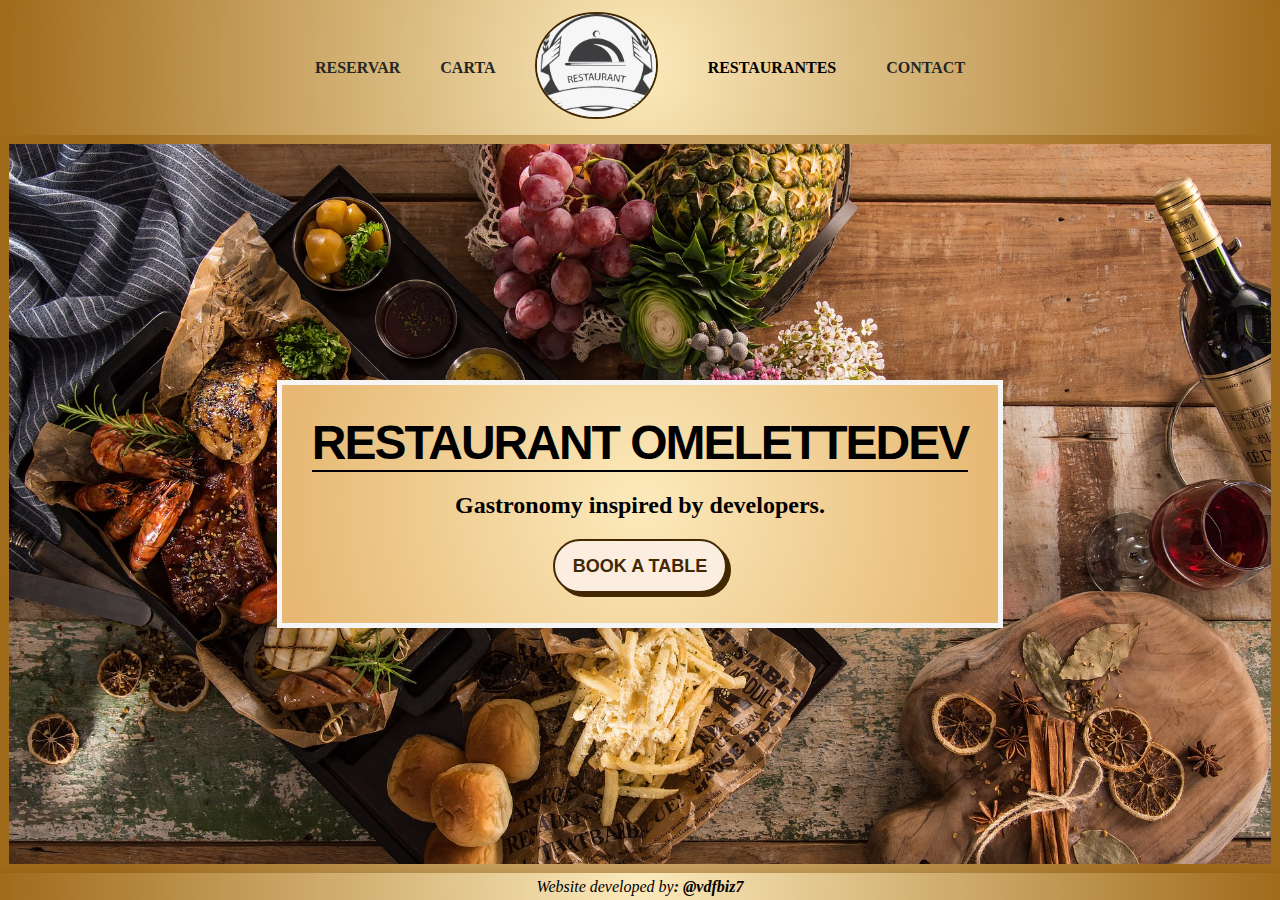
<file: index.html>
<!DOCTYPE html>
<html lang="es">
	<head>
		<meta charset="utf-8" />
		<meta name="viewport" content="width=device-width, initial-scale=1" />
		<title>Restaurant Web</title>
		<meta name="description" content="A new restaurant webiste project." />
		<meta name="author" content="Víctor Dorado" />

		<link rel="stylesheet" href="css/style.css" />
	</head>

	<body>
		<!-- The idea is to do something similar to this: https://makkila.com/-->
		<section>
			<!--Logo and Navbar -->
			<header>
				<nav>
					<ul class="nav-links" id="centered_nav">
						<!-- NAVIGATION MENUS -->
						<li><a href="/">Reservar</a></li>
						<li><a href="/">Carta</a></li>

						<div class="logo">
							<img src="./img/logo.jpg" />
						</div>
						<li class="dropdown">
							<button class="dropbtn">Restaurantes</button>
							<!-- DROPDOWN MENU -->
							<ul class="dropdown-content">
								<li><a href="/">Barcelona</a></li>
								<li><a href="/">Madrid</a></li>
								<li><a href="/">Londres</a></li>
								<li><a href="/">Berlín</a></li>
							</ul>
						</li>
						<li><a href="/">Contact</a></li>
					</ul>
				</nav>
			</header>
		</section>
		<section class="bkg">
			<div id="principal">
				<div class="main">
					<h1>Restaurant OmeletteDev</h1>
					<h2>Gastronomy inspired by developers.</h2>
					<button>BOOK A TABLE</button>
				</div>
			</div>
		</section>
		<section>
			<footer>
				Website developed by
				<p>: @vdfbiz7</p>
			</footer>
		</section>
	</body>
	<script src="js/script.js"></script>
</html>
</file>
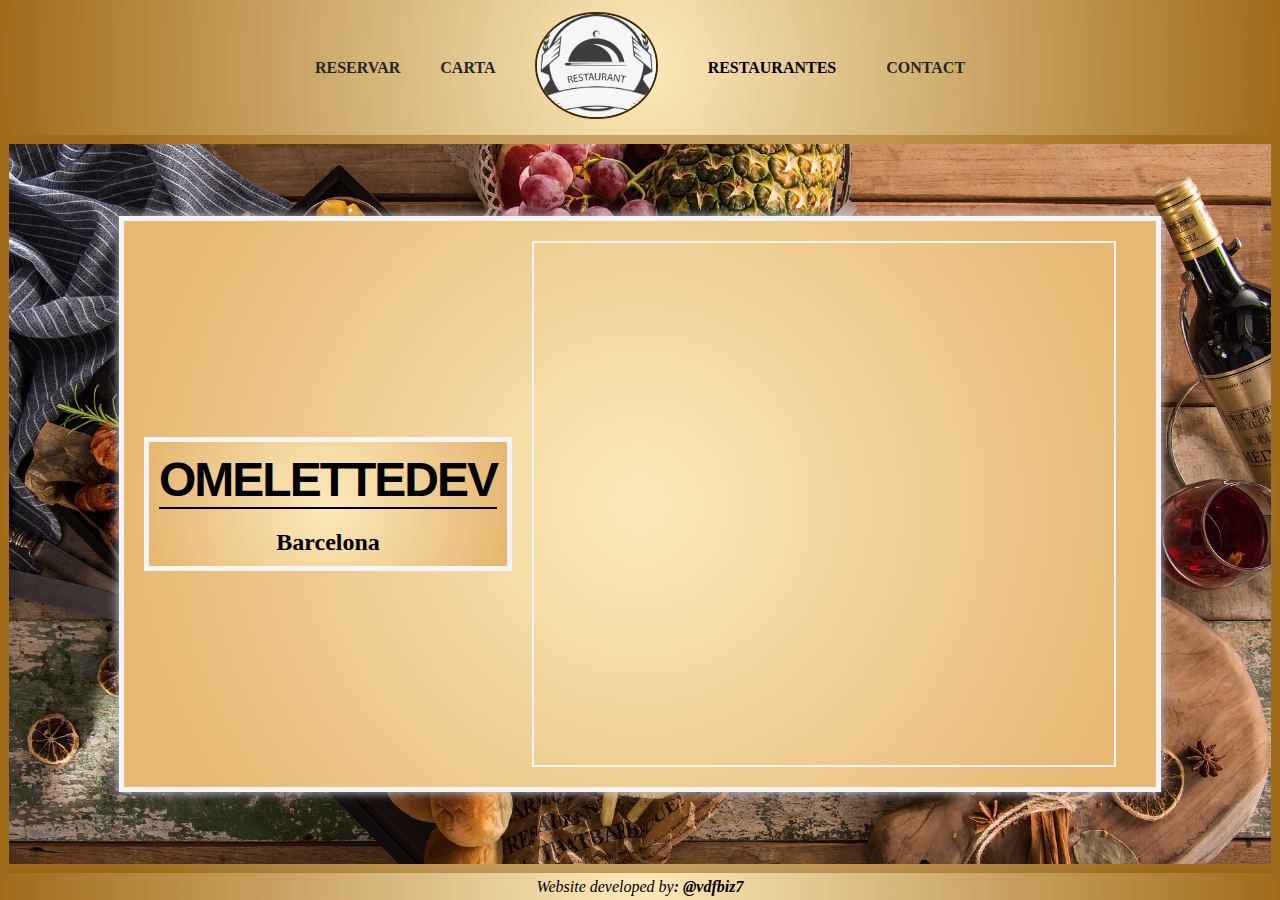
<file: barcelona.html>
<!DOCTYPE html>
<html lang="es">
	<head>
		<meta charset="utf-8" />
		<meta name="viewport" content="width=device-width, initial-scale=1" />
		<title>Restaurant Web</title>
		<meta name="description" content="A new restaurant webiste project." />
		<meta name="author" content="Víctor Dorado" />

		<link rel="stylesheet" href="css/style.css" />
	</head>

	<body>
		<!-- The idea is to do something similar to this: https://makkila.com/-->
		<section>
			<!--Logo and Navbar -->
			<header>
				<nav>
					<ul class="nav-links" id="centered_nav">
						<!-- NAVIGATION MENUS -->
						<li><a href="book.html">Reservar</a></li>
						<li><a href="menu.html">Carta</a></li>

						<div class="logo">
							<img src="./img/logo.jpg" onclick="location.href='index.html'" />
						</div>
						<li class="dropdown">
							<button class="dropbtn">Restaurantes</button>
							<!-- DROPDOWN MENU -->
							<ul class="dropdown-content">
								<li><a href="barcelona.html">Barcelona</a></li>
								<li><a href="madrid.html">Madrid</a></li>
							</ul>
						</li>
						<li><a href="contact.html">Contact</a></li>
					</ul>
				</nav>
			</header>
		</section>
		<section class="bkg">
			<div id="principal">
				<div class="container">
					<div class="mainMap">
						<h1>OmeletteDev</h1>
						<h2>Barcelona</h2>
					</div>
					<div class="map">
						<iframe
							src="https://www.google.com/maps/embed?pb=!1m14!1m12!1m3!1d13249.247068040606!2d151.20960562674117!3d-33.8816236491114!2m3!1f0!2f0!3f0!3m2!1i1024!2i768!4f13.1!5e0!3m2!1spt-BR!2sbr!4v1468899355787"
							width="100%"
							height="100%"
							frameborder="0"
							style="border: 0"
							allowfullscreen
						></iframe>
					</div>
				</div>
			</div>
		</section>
		<section>
			<footer>
				Website developed by
				<p>: @vdfbiz7</p>
			</footer>
		</section>
	</body>
	<script src="js/script.js"></script>
</html>
</file>
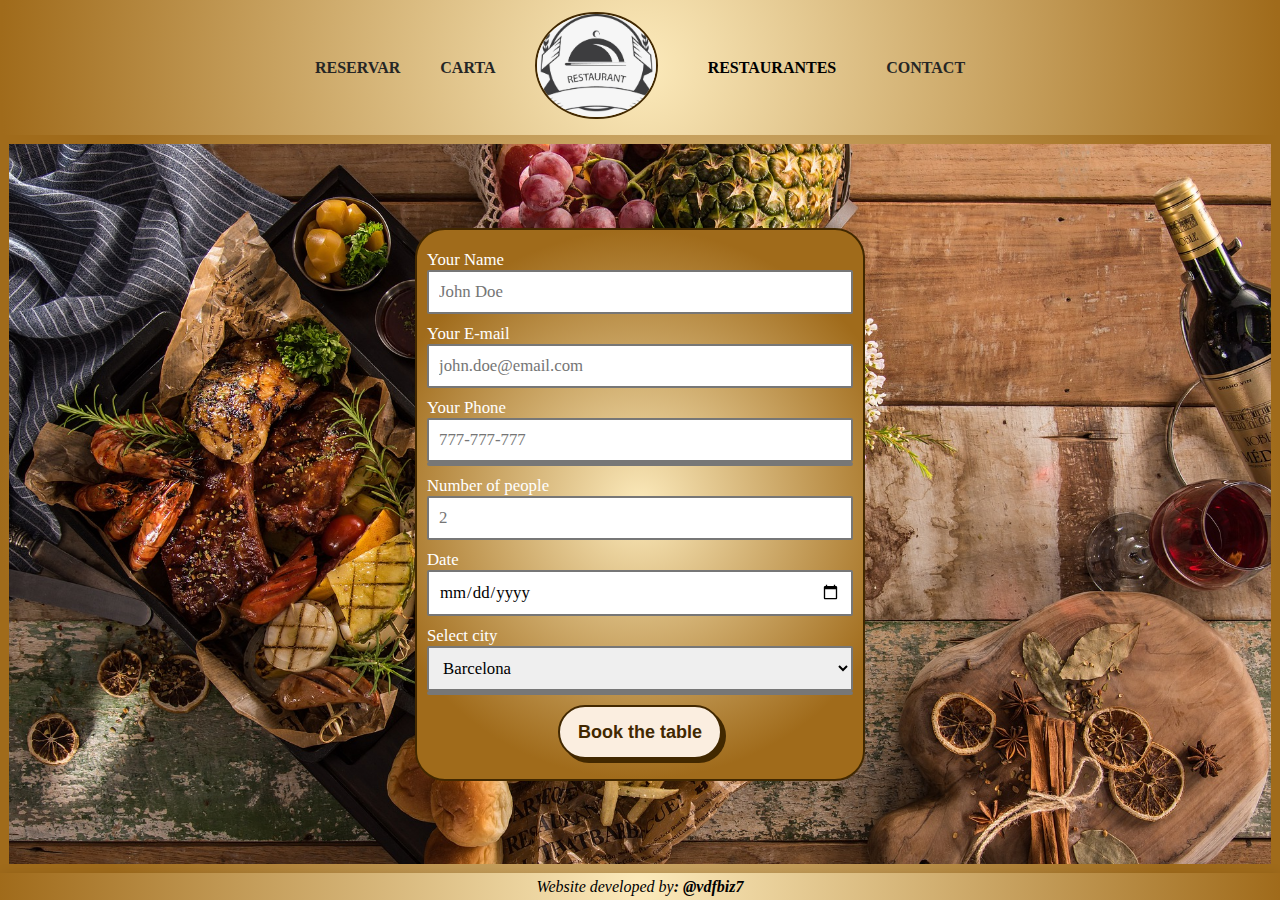
<file: book.html>
<!DOCTYPE html>
<html lang="es">
	<head>
		<meta charset="utf-8" />
		<meta name="viewport" content="width=device-width, initial-scale=1" />
		<title>Restaurant Web</title>
		<meta name="description" content="A new restaurant webiste project." />
		<meta name="author" content="Víctor Dorado" />

		<link rel="stylesheet" href="css/style.css" />
	</head>

	<body>
		<!-- The idea is to do something similar to this: https://makkila.com/-->
		<section>
			<!--Logo and Navbar -->
			<header>
				<nav>
					<ul class="nav-links" id="centered_nav">
						<!-- NAVIGATION MENUS -->
						<li><a href="book.html">Reservar</a></li>
						<li><a href="menu.html">Carta</a></li>

						<div class="logo">
							<img src="./img/logo.jpg" onclick="location.href='index.html'" />
						</div>
						<li class="dropdown">
							<button class="dropbtn">Restaurantes</button>
							<!-- DROPDOWN MENU -->
							<ul class="dropdown-content">
								<li><a href="barcelona.html">Barcelona</a></li>
								<li><a href="madrid.html">Madrid</a></li>
							</ul>
						</li>
						<li><a href="contact.html">Contact</a></li>
					</ul>
				</nav>
			</header>
		</section>
		<section class="bkg">
			<div id="principal">
				<form method="post">
					<div class="elem-group">
						<label for="name">Your Name</label>
						<input
							type="text"
							id="name"
							name="visitor_name"
							placeholder="John Doe"
							pattern="[A-Z\sa-z]{3,20}"
							required
						/>
					</div>
					<div class="elem-group">
						<label for="email">Your E-mail</label>
						<input
							type="email"
							id="email"
							name="visitor_email"
							placeholder="john.doe@email.com"
							required
						/>
					</div>
					<div class="elem-group">
						<label for="phone">Your Phone</label>
						<input
							type="tel"
							id="phone"
							name="visitor_phone"
							placeholder="777-777-777"
							pattern="(\d{3})-?\s?(\d{3})-?\s?(\d{4})"
							required
						/>
					</div>
					<hr />
					<div class="elem-group">
						<label for="adult">Number of people</label>
						<input
							type="number"
							id="adult"
							name="total_adults"
							placeholder="2"
							min="1"
							required
						/>
					</div>
					<div class="elem-group">
						<label for="checkin-date">Date</label>
						<input type="date" id="checkin-date" name="checkin" required />
					</div>
					<div class="elem-group">
						<label for="room-selection">Select city</label>
						<select id="room-selection" name="room_preference" required>
							<option value="inside">Barcelona</option>
							<option value="outside">Madrid</option>
						</select>
					</div>
					<hr />
					<div class="formButton">
						<button type="submit">Book the table</button>
					</div>
				</form>
			</div>
		</section>
		<section>
			<footer>
				Website developed by
				<p>: @vdfbiz7</p>
			</footer>
		</section>
	</body>
	<script src="js/script.js"></script>
</html>
</file>
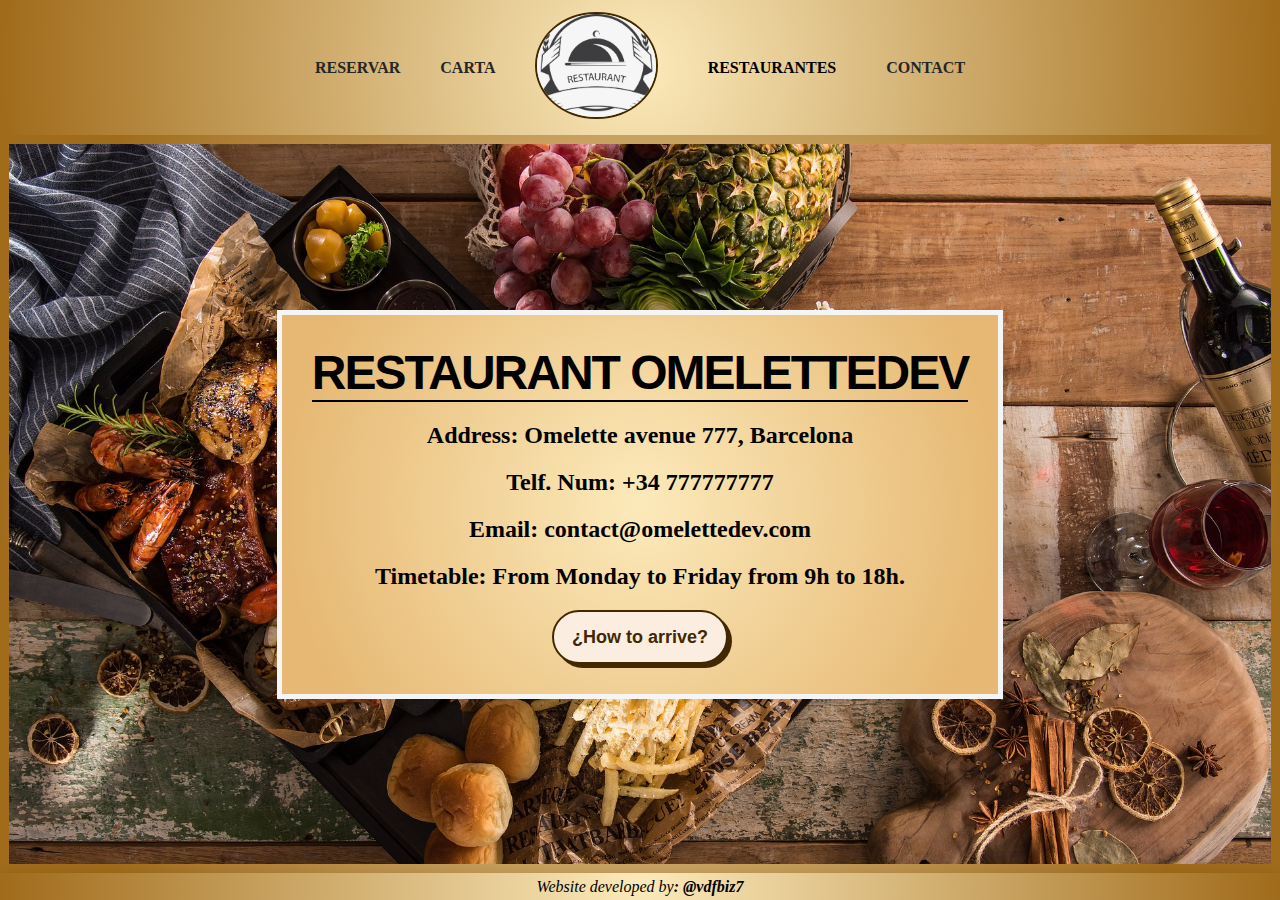
<file: contact.html>
<!DOCTYPE html>
<html lang="es">
	<head>
		<meta charset="utf-8" />
		<meta name="viewport" content="width=device-width, initial-scale=1" />
		<title>Restaurant Web</title>
		<meta name="description" content="A new restaurant webiste project." />
		<meta name="author" content="Víctor Dorado" />

		<link rel="stylesheet" href="css/style.css" />
	</head>

	<body>
		<!-- The idea is to do something similar to this: https://makkila.com/-->
		<section>
			<!--Logo and Navbar -->
			<header>
				<nav>
					<ul class="nav-links" id="centered_nav">
						<!-- NAVIGATION MENUS -->
						<li><a href="book.html">Reservar</a></li>
						<li><a href="menu.html">Carta</a></li>

						<div class="logo">
							<img src="./img/logo.jpg" onclick="location.href='index.html'" />
						</div>
						<li class="dropdown">
							<button class="dropbtn">Restaurantes</button>
							<!-- DROPDOWN MENU -->
							<ul class="dropdown-content">
								<li><a href="barcelona.html">Barcelona</a></li>
								<li><a href="madrid.html">Madrid</a></li>
							</ul>
						</li>
						<li><a href="contact.html">Contact</a></li>
					</ul>
				</nav>
			</header>
		</section>
		<section class="bkg">
			<div id="principal">
				<div class="main">
					<h1>Restaurant OmeletteDev</h1>
					<h2>Address: Omelette avenue 777, Barcelona</h2>
					<h2>Telf. Num: +34 777777777</h2>
					<h2>Email: contact@omelettedev.com</h2>
					<h2>Timetable: From Monday to Friday from 9h to 18h.</h2>
					<button
						onclick="window.open('http://maps.google.com/maps?q=777+Omelette+avenue+Barcelona')"
					>
						¿How to arrive?
					</button>
				</div>
			</div>
		</section>
		<section>
			<footer>
				Website developed by
				<p>: @vdfbiz7</p>
			</footer>
		</section>
	</body>
	<script src="js/script.js"></script>
</html>
</file>
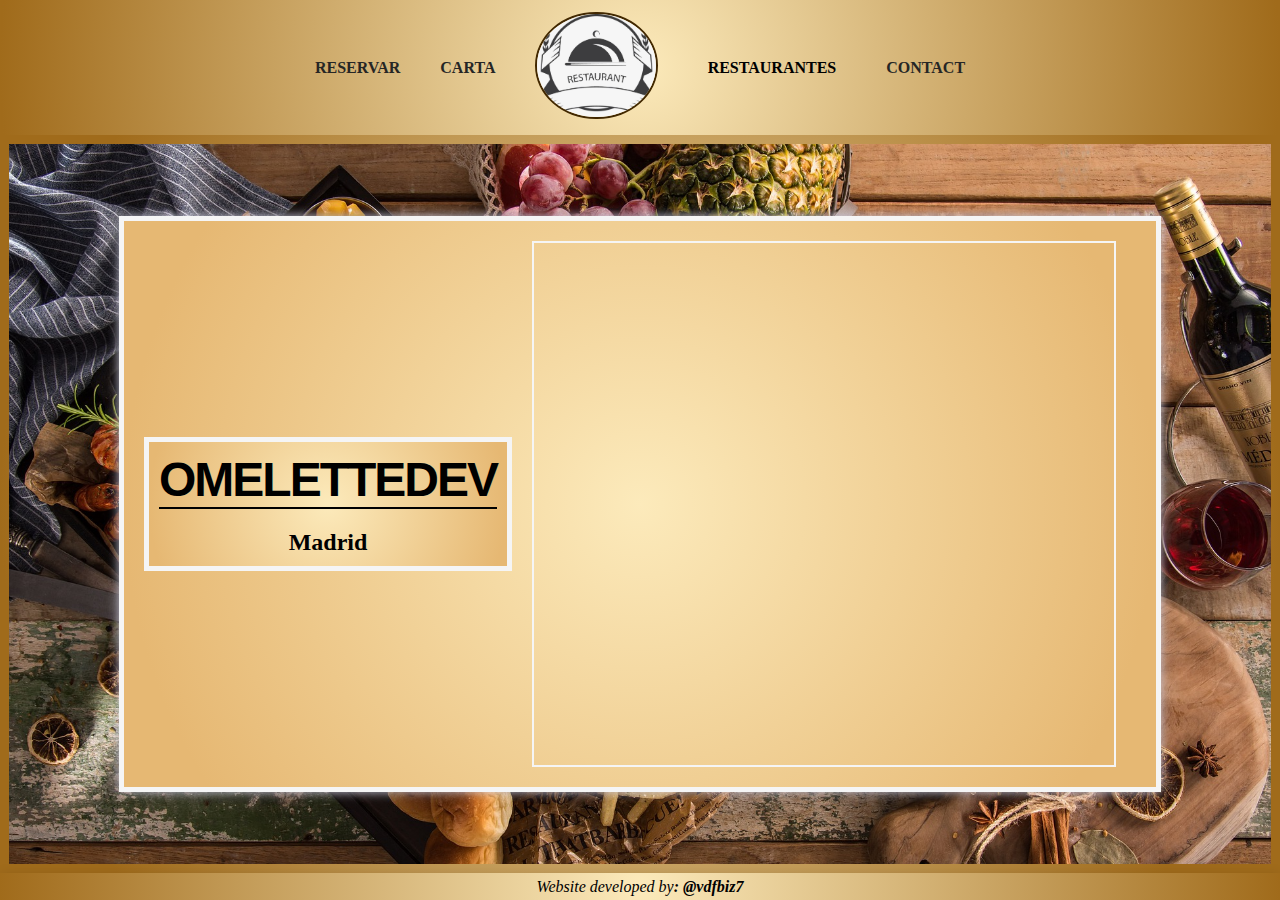
<file: madrid.html>
<!DOCTYPE html>
<html lang="es">
	<head>
		<meta charset="utf-8" />
		<meta name="viewport" content="width=device-width, initial-scale=1" />
		<title>Restaurant Web</title>
		<meta name="description" content="A new restaurant webiste project." />
		<meta name="author" content="Víctor Dorado" />

		<link rel="stylesheet" href="css/style.css" />
	</head>

	<body>
		<!-- The idea is to do something similar to this: https://makkila.com/-->
		<section>
			<!--Logo and Navbar -->
			<header>
				<nav>
					<ul class="nav-links" id="centered_nav">
						<!-- NAVIGATION MENUS -->
						<li><a href="book.html">Reservar</a></li>
						<li><a href="menu.html">Carta</a></li>

						<div class="logo">
							<img src="./img/logo.jpg" onclick="location.href='index.html'" />
						</div>
						<li class="dropdown">
							<button class="dropbtn">Restaurantes</button>
							<!-- DROPDOWN MENU -->
							<ul class="dropdown-content">
								<li><a href="barcelona.html">Barcelona</a></li>
								<li><a href="madrid.html">Madrid</a></li>
							</ul>
						</li>
						<li><a href="contact.html">Contact</a></li>
					</ul>
				</nav>
			</header>
		</section>
		<section class="bkg">
			<div id="principal">
				<div class="container">
					<div class="mainMap">
						<h1>OmeletteDev</h1>
						<h2>Madrid</h2>
					</div>
					<div class="map">
						<iframe
							src="https://www.google.com/maps/embed?pb=!1m14!1m12!1m3!1d13249.247068040606!2d151.20960562674117!3d-33.8816236491114!2m3!1f0!2f0!3f0!3m2!1i1024!2i768!4f13.1!5e0!3m2!1spt-BR!2sbr!4v1468899355787"
							width="100%"
							height="100%"
							frameborder="0"
							style="border: 0"
							allowfullscreen
						></iframe>
					</div>
				</div>
			</div>
		</section>
		<section>
			<footer>
				Website developed by
				<p>: @vdfbiz7</p>
			</footer>
		</section>
	</body>
	<script src="js/script.js"></script>
</html>
</file>
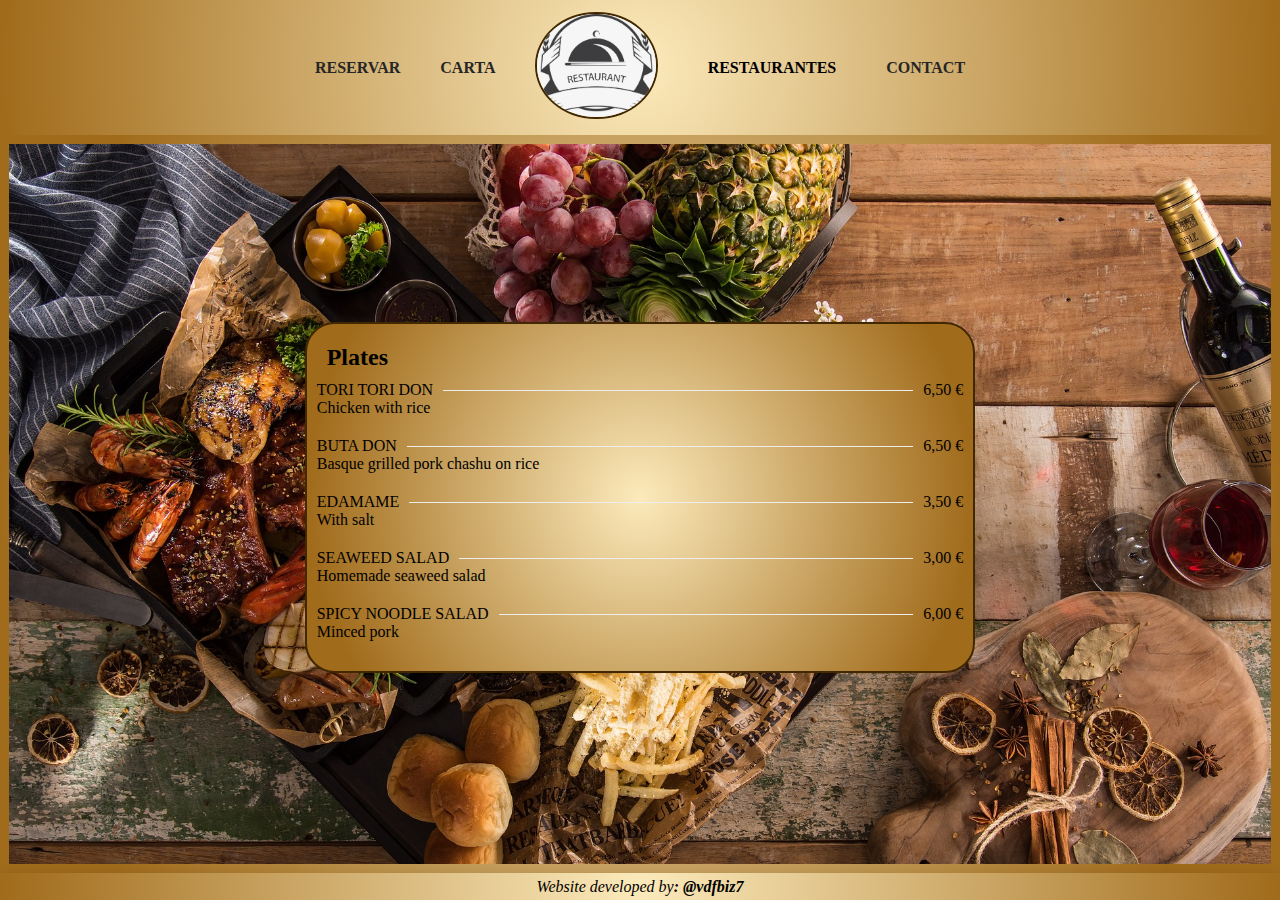
<file: menu.html>
<!DOCTYPE html>
<html lang="es">
	<head>
		<meta charset="utf-8" />
		<meta name="viewport" content="width=device-width, initial-scale=1" />
		<title>Restaurant Web</title>
		<meta name="description" content="A new restaurant webiste project." />
		<meta name="author" content="Víctor Dorado" />

		<link rel="stylesheet" href="css/style.css" />
	</head>

	<body>
		<!-- The idea is to do something similar to this: https://makkila.com/-->
		<section>
			<!--Logo and Navbar -->
			<header>
				<nav>
					<ul class="nav-links" id="centered_nav">
						<!-- NAVIGATION MENUS -->
						<li><a href="book.html">Reservar</a></li>
						<li><a href="menu.html">Carta</a></li>

						<div class="logo">
							<img src="./img/logo.jpg" onclick="location.href='index.html'" />
						</div>
						<li class="dropdown">
							<button class="dropbtn">Restaurantes</button>
							<!-- DROPDOWN MENU -->
							<ul class="dropdown-content">
								<li><a href="barcelona.html">Barcelona</a></li>
								<li><a href="madrid.html">Madrid</a></li>
							</ul>
						</li>
						<li><a href="contact.html">Contact</a></li>
					</ul>
				</nav>
			</header>
		</section>
		<section class="bkg">
			<div id="principal">
				<div class="text">
					<h2>Plates</h2>
					<div class="plate">
						<p>Tori Tori Don</p>
						<div class="dots"></div>
						<p>6,50 €</p>
					</div>
					<p class="description">Chicken with rice</p>
					<div class="plate">
						<p>Buta Don</p>
						<div class="dots"></div>
						<p>6,50 €</p>
					</div>
					<p class="description">Basque grilled pork chashu on rice</p>
					<div class="plate">
						<p>Edamame</p>
						<div class="dots"></div>
						<p>3,50 €</p>
					</div>
					<p class="description">With salt</p>
					<div class="plate">
						<p>Seaweed salad</p>
						<div class="dots"></div>
						<p>3,00 €</p>
					</div>
					<p class="description">Homemade seaweed salad</p>
					<div class="plate">
						<p>Spicy noodle salad</p>
						<div class="dots"></div>
						<p>6,00 €</p>
					</div>
					<p class="description">Minced pork</p>
				</div>
			</div>
		</section>
		<section>
			<footer>
				Website developed by
				<p>: @vdfbiz7</p>
			</footer>
		</section>
	</body>
	<script src="js/script.js"></script>
</html>
</file>
<file: css/style.css>
* {
	box-sizing: border-box;
	margin: 0;
	padding: 0;
}

body {
	font-size: 100%;
	font-family: cursive;
}

section {
	/*height: 100vh;
	*/
	height: auto;
	background: radial-gradient(circle farthest-side, #fceabb, #a06b1b);
}
.logo {
	max-width: 10%;
	margin: 10px 20px;
}
.logo img {
	max-width: 100%;
	height: auto !important;
	border-radius: 95%;
	border: 2px solid #422800;
}
header {
	display: flex;
	justify-content: center;
	align-items: center;
	height: 15vh;
	box-shadow: 0 5px 15px rgba(0, 0, 0, 0.2);
}
nav ul {
	display: flex;
	flex-flow: nowrap;
	flex-direction: row;
	justify-content: center;
	align-items: center;
	transition: 0.5s;
	list-style-type: none;
}
ul li a {
	padding: 10px 20px;
	text-transform: uppercase;
	text-decoration: none;
	color: #262625;
	font-weight: bold;
	transition: 0.5s;
}
ul li a:hover {
	background: rgba(128, 128, 128, 0.863);
	color: #fff;
	transition: 0.5s;
}
.dropbtn {
	background-color: transparent;
	font-size: 100%;
	font-family: cursive;
	border: none;
	padding: 10px 20px;
	text-transform: uppercase;
	text-decoration: none;
	color: black;
	font-weight: bold;
	transition: 0.5s;
}

.dropdown {
	position: relative;
	display: inline-block;
}

.dropdown-content {
	display: none;
	position: absolute;
	background-color: #f1f1f1;
	min-width: 160px;
	box-shadow: 0px 8px 16px 0px rgba(0, 0, 0, 0.2);
	z-index: 1;
}

.dropdown-content a {
	color: black;
	padding: 12px 16px;
	text-decoration: none;
	display: block;
}

.dropdown-content a:hover {
	background-color: rgba(128, 128, 128, 0.863);
}

.dropdown:hover .dropdown-content {
	display: block;
}

.dropdown:hover .dropbtn {
	background-color: rgba(128, 128, 128, 0.863);
}

.bkg {
	padding: 1vh;
}
#principal {
	width: 100%;
	padding: 0 7%;
	display: table;
	margin: 0;
	max-width: 100%;

	background-image: url("/img/restaurant-background.jpg");
	background-repeat: no-repeat;
	background-size: cover;
	height: 80vh;
	display: flex;
	align-items: center;
	justify-content: center;
}
.main {
	position: relative;
	width: auto;
	height: auto;
	display: flex;
	align-items: center;
	justify-content: center;
	flex-direction: column;
	border: 5px solid whitesmoke;
	background: radial-gradient(circle farthest-side, #fceabb, #e6b873);
	padding: 20px;
}
.main h1,
h2,
button {
	margin: 10px;
}
.main h1 {
	font-family: "Trebuchet MS", sans-serif;
	font-size: 3em;
	letter-spacing: -2px;
	border-bottom: 2px solid black;
	text-transform: uppercase;
}
.main button {
	background-color: #fbeee0;
	border: 2px solid #422800;
	border-radius: 30px;
	box-shadow: #422800 4px 4px 0 0;
	color: #422800;
	cursor: pointer;
	display: inline-block;
	font-weight: 600;
	font-size: 18px;
	padding: 0 18px;
	line-height: 50px;
	text-align: center;
	text-decoration: none;
	user-select: none;
	-webkit-user-select: none;
	touch-action: manipulation;
}

.main button:hover {
	background-color: #fff;
}

.main button:active {
	box-shadow: #422800 2px 2px 0 0;
	transform: translate(2px, 2px);
}
footer {
	width: 100%;
	height: 3vh;
	display: flex;
	justify-content: center;
	align-items: center;
	box-shadow: 0 5px 15px rgba(0, 0, 0, 0.2);
	font-style: italic;
}
footer p {
	font-weight: bold;
}

input,
select,
textarea {
	border-radius: 2px;
	border: 2px solid #777;
	box-sizing: border-box;
	font-size: 1.05em;
	font-family: cursive;
	width: 100%;
	padding: 10px;
}
label {
	display: block;
	font-family: cursive;
	padding-top: 10px;
	font-size: 1.05em;
	color: white;
}
div.elem-group {
	margin: 0;
}

div.elem-group.inlined {
	width: 49%;
	display: inline-block;
	float: left;
	margin-left: 0;
}

hr {
	border-radius: 2px;
	border: 2px solid #777;
}
form {
	background: radial-gradient(circle farthest-side, #fceabb, #a06b1b);
	border: 2px solid #422800;
	border-radius: 30px;
	padding: 10px;
	min-width: 50vh;
}
.formButton {
	position: relative;
	width: auto;
	height: auto;
	display: flex;
	align-items: center;
	justify-content: center;
}
.formButton button {
	background-color: #fbeee0;
	border: 2px solid #422800;
	border-radius: 30px;
	box-shadow: #422800 4px 4px 0 0;
	color: #422800;
	cursor: pointer;
	display: inline-block;
	font-weight: 600;
	font-size: 18px;
	padding: 0 18px;
	line-height: 50px;
	text-align: center;
	text-decoration: none;
	user-select: none;
	-webkit-user-select: none;
	touch-action: manipulation;
}

.formButton button:hover {
	background-color: #fff;
}

.formButton button:active {
	box-shadow: #422800 2px 2px 0 0;
	transform: translate(2px, 2px);
}

.text {
	flex-grow: 0.5;
	margin-bottom: 0.8em;
	background: radial-gradient(circle farthest-side, #fceabb, #a06b1b);
	border: 2px solid #422800;
	border-radius: 30px;
	padding: 10px;
}

.text h3:nth-of-type(2) {
	margin-top: 01.438rem;
}

.plate {
	display: flex;
	align-items: center;
}

.plate p:first-child {
	text-transform: uppercase;
}

.plate p {
	margin: 0;
}

.dots {
	border-bottom: 1px solid #ededed;
	flex: 1;
	margin: 0 10px 0 10px;
}

.description {
	margin: 0 0 20px 0;
}
.mainMap {
	position: relative;
	width: auto;
	height: auto;
	display: flex;
	align-items: center;
	justify-content: center;
	flex-direction: column;
	border: 5px solid whitesmoke;
	background: radial-gradient(circle farthest-side, #fceabb, #e6b873);
	margin: 2% auto;
}
.mainMap h1,
h2,
button {
	margin: 10px;
}
.mainMap h1 {
	font-family: "Trebuchet MS", sans-serif;
	font-size: 3em;
	letter-spacing: -2px;
	border-bottom: 2px solid black;
	text-transform: uppercase;
}
.container {
	width: 100%;
	height: 80%;
	margin: 2%;
	box-shadow: 0px 0px 10px #c8c7d9;
	position: relative;
	display: flex;
	align-items: center;
	/*justify-content: center;*/
	flex-direction: row;
	border: 5px solid whitesmoke;
	background: radial-gradient(circle farthest-side, #fceabb, #e6b873);
	padding: 20px;
}
.container .map {
	width: 100%;
	height: 100%;
	float: left;
	border: 2px solid whitesmoke;
	margin: 2%;
}
</file>
